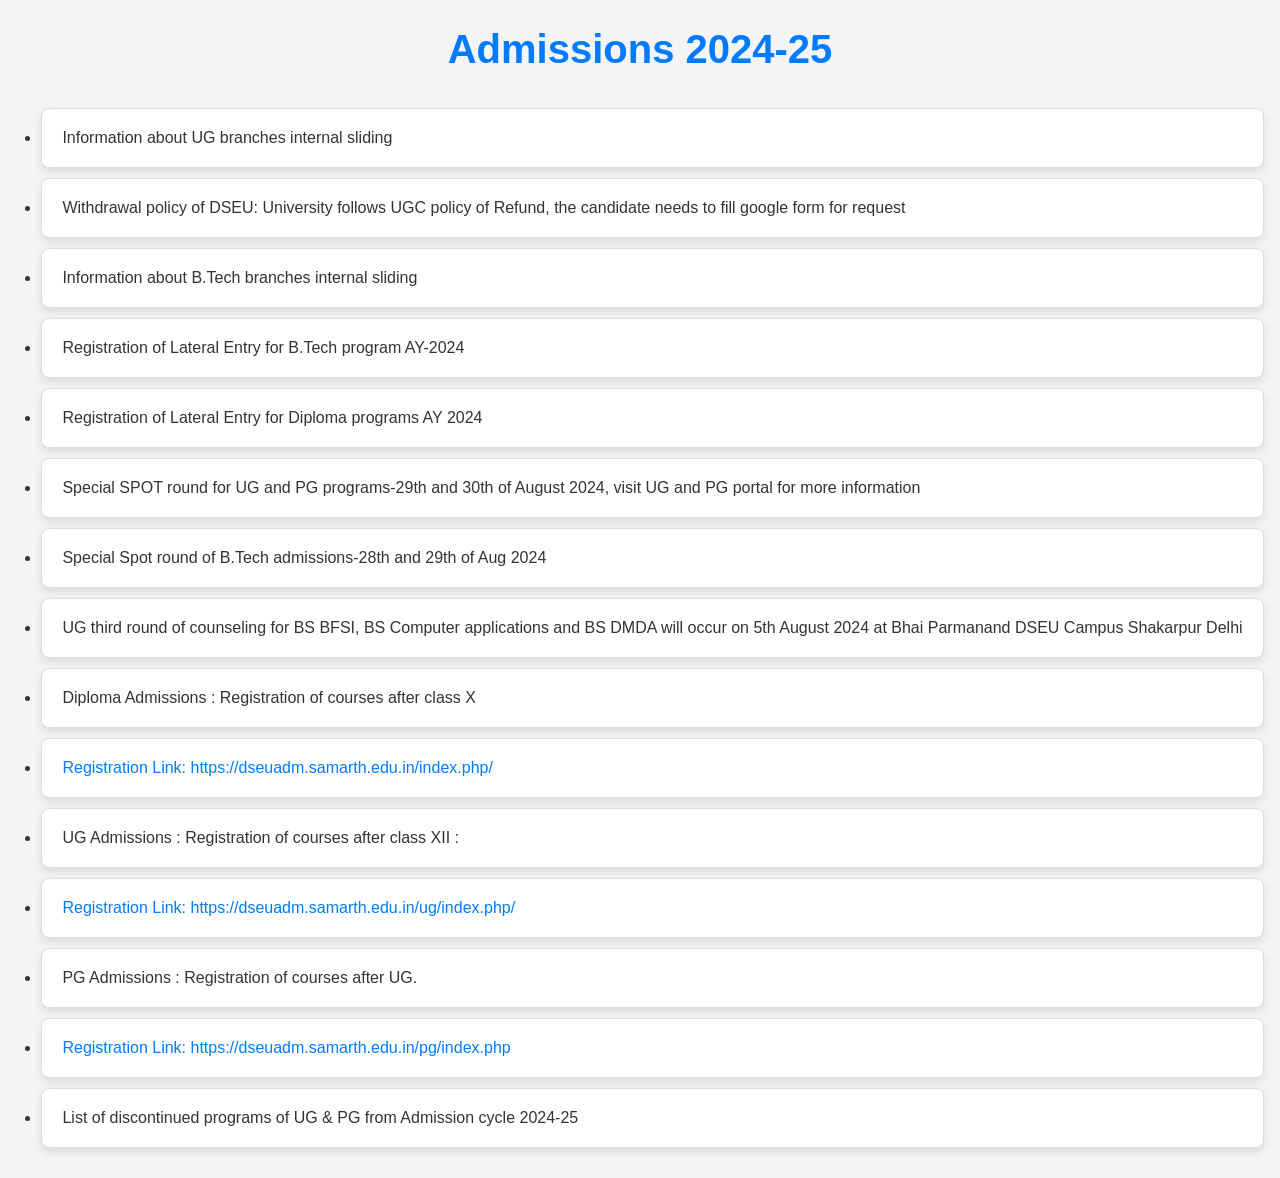
<file: admission.html>
<!DOCTYPE html>
<html lang="en">
<head>
    <meta charset="UTF-8">
    <meta name="viewport" content="width=device-width, initial-scale=1.0">
    <title>Admissions</title>
    <link rel="stylesheet" href="style.css">
</head>
<body>
    <h1>Admissions 2024-25</h1>

    <ul>
        <li>Information about UG branches internal sliding</li>
        <li>Withdrawal policy of DSEU: University follows UGC policy of Refund, the candidate needs to fill google form for request</li>
        <li>Information about B.Tech branches internal sliding</li>
        <li>Registration of Lateral Entry for B.Tech program AY-2024</li>
        <li>Registration of Lateral Entry for Diploma programs AY 2024</li>
        <li>Special SPOT round for UG and PG programs-29th and 30th of August 2024, visit UG and PG portal for more information</li>
        <li>Special Spot round of B.Tech admissions-28th and 29th of Aug 2024</li>
        <li>UG third round of counseling for BS BFSI, BS Computer applications and BS DMDA will occur on 5th August 2024 at Bhai Parmanand DSEU Campus Shakarpur Delhi</li>
        <li>Diploma Admissions : Registration of courses after class X</li>
        <li><a href="https://dseuadm.samarth.edu.in/index.php/" target="_blank">Registration Link: https://dseuadm.samarth.edu.in/index.php/</a></li>
        <li>UG Admissions : Registration of courses after class XII :</li>
        <li><a href="https://dseuadm.samarth.edu.in/ug/index.php/" target="_blank">Registration Link: https://dseuadm.samarth.edu.in/ug/index.php/</a></li>
        <li>PG Admissions : Registration of courses after UG.</li>
        <li><a href="https://dseuadm.samarth.edu.in/pg/index.php" target="_blank">Registration Link: https://dseuadm.samarth.edu.in/pg/index.php</a></li>
        <li>List of discontinued programs of UG & PG from Admission cycle 2024-25</li>
    </ul>

</body>
</html>
</file>
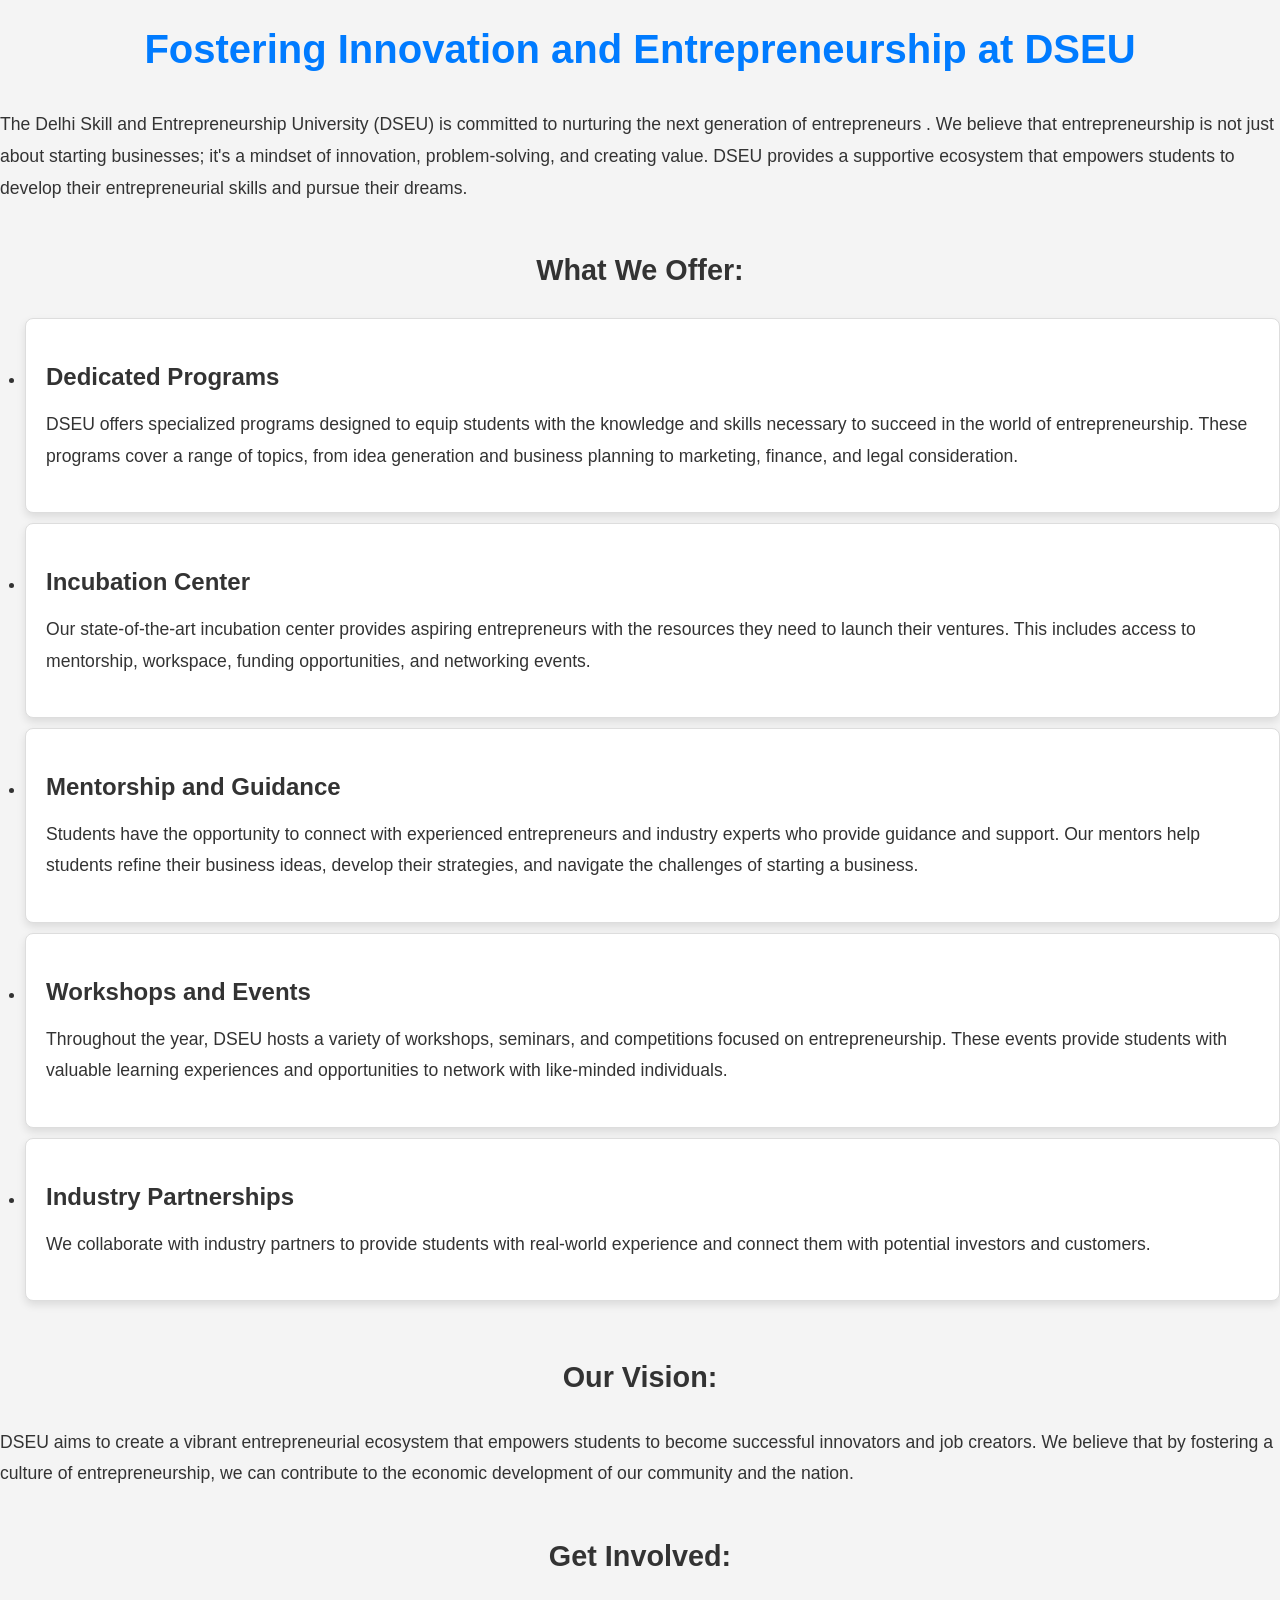
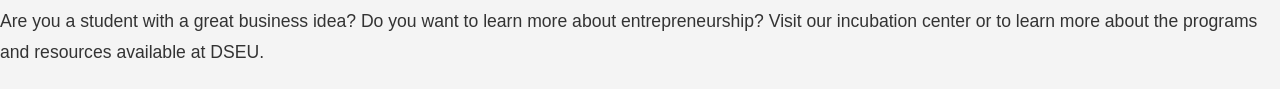
<file: Entreprenuership.html>
<!DOCTYPE html>
<html lang="en">
<head>
    <meta charset="UTF-8">
    <meta name="viewport" content="width=device-width, initial-scale=1.0">
    <title>Entrepreneurship at DSEU</title>
    <link rel="stylesheet" href="style.css">
</head>
<body>
    <h1>Fostering Innovation and Entrepreneurship at DSEU</h1>

    <p>The Delhi Skill and Entrepreneurship University (DSEU) is committed to nurturing the next generation of entrepreneurs
        . We believe that entrepreneurship is not just about starting businesses; it's a mindset of innovation, problem-solving,
         and creating value. DSEU provides a supportive ecosystem that empowers students to develop their entrepreneurial skills and pursue their dreams.</p>

    <h2>What We Offer:</h2>

    <ul>
        <li>
            <h3>Dedicated Programs</h3>
            <p>DSEU offers specialized programs designed to equip students with the knowledge and skills necessary to succeed 
                in the world of entrepreneurship. These programs cover a range of topics, from idea generation and business
                 planning to marketing, finance, and legal consideration. </p>
        </li>
        <li>
            <h3>Incubation Center</h3>
            <p>Our state-of-the-art incubation center provides aspiring entrepreneurs with the resources they need to launch
                 their ventures. This includes access to mentorship, workspace, funding opportunities, and networking events.</p>
                  
        </li>
        <li>
            <h3>Mentorship and Guidance</h3>
            <p>Students have the opportunity to connect with experienced entrepreneurs and industry experts who provide guidance
                 and support. Our mentors help students refine their business ideas, develop their strategies, and navigate the
                  challenges of starting a business.</p>
        </li>
        <li>
            <h3>Workshops and Events</h3>
            <p>Throughout the year, DSEU hosts a variety of workshops, seminars, and competitions focused on entrepreneurship.
                 These events provide students with valuable learning experiences and opportunities to network with like-minded individuals.</p>
        </li>
        <li>
            <h3>Industry Partnerships</h3>
            <p>We collaborate with industry partners to provide students with real-world experience and connect them with 
                potential investors and customers.</p>
        </li>
    </ul>

    <h2>Our Vision:</h2>

    <p>DSEU aims to create a vibrant entrepreneurial ecosystem that empowers students to become successful innovators and
         job creators. We believe that by fostering a culture of entrepreneurship, we can contribute to the economic development 
         of our community and the nation.</p>

    <h2>Get Involved:</h2>

    <p>Are you a student with a great business idea? Do you want to learn more about entrepreneurship? Visit our incubation 
        center or to learn more about the programs and resources available at DSEU.</p>

</body>
</html>
</file>
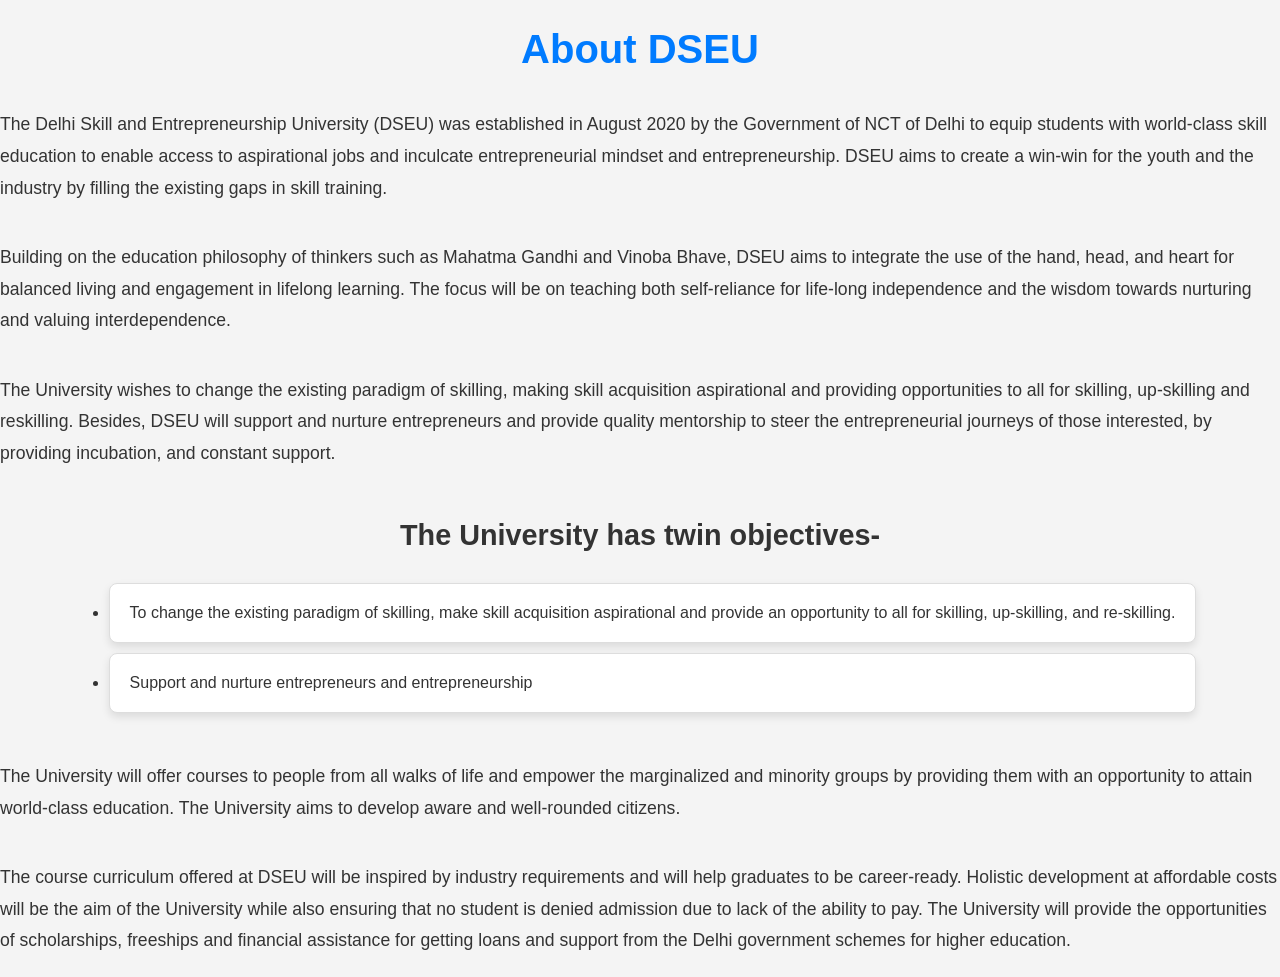
<file: more_content.html>
<!DOCTYPE html>
<html lang="en">
<head>
    <meta charset="UTF-8">
    <meta name="viewport" content="width=device-width, initial-scale=1.0">
    <link rel="stylesheet" href="style.css">
    <title>More Content</title>
</head>
<body>

    <h1>About DSEU</h1>

    <p>The Delhi Skill and Entrepreneurship University (DSEU) was established in August 2020 by the Government of NCT of Delhi 
        to equip students with world-class skill education to enable access to aspirational jobs and inculcate entrepreneurial 
        mindset and entrepreneurship. DSEU aims to create a win-win for the youth and the industry by filling the existing gaps in skill training.</p>

    <p>Building on the education philosophy of thinkers such as Mahatma Gandhi and Vinoba Bhave, DSEU aims to integrate the use
         of the hand, head, and heart for balanced living and engagement in lifelong learning. The focus will be on teaching both
          self-reliance for life-long independence and the wisdom towards nurturing and valuing interdependence.</p>

    <p>The University wishes to change the existing paradigm of skilling, making skill acquisition aspirational and providing 
        opportunities to all for skilling, up-skilling and reskilling. Besides, DSEU will support and nurture entrepreneurs and
         provide quality mentorship to steer the entrepreneurial journeys of those interested, by providing incubation, and constant support.</p>

    <h2>The University has twin objectives-</h2>
    <ul>
        <li>To change the existing paradigm of skilling, make skill acquisition aspirational and provide an opportunity to all
             for skilling, up-skilling, and re-skilling.</li>
        <li>Support and nurture entrepreneurs and entrepreneurship</li>
    </ul>

    <p>The University will offer courses to people from all walks of life and empower the marginalized and minority groups by 
        providing them with an opportunity to attain world-class education.  The University aims to develop aware and well-rounded citizens.</p>

    <p>The course curriculum offered at DSEU will be inspired by industry requirements and will help graduates to be
         career-ready. Holistic development at affordable costs will be the aim of the University while also ensuring
          that no student is denied admission due to lack of the ability to pay. The University will provide the 
          opportunities of scholarships, freeships and financial assistance for getting loans and support from the
           Delhi government schemes for higher education.</p>

</body>
</html>
</file>
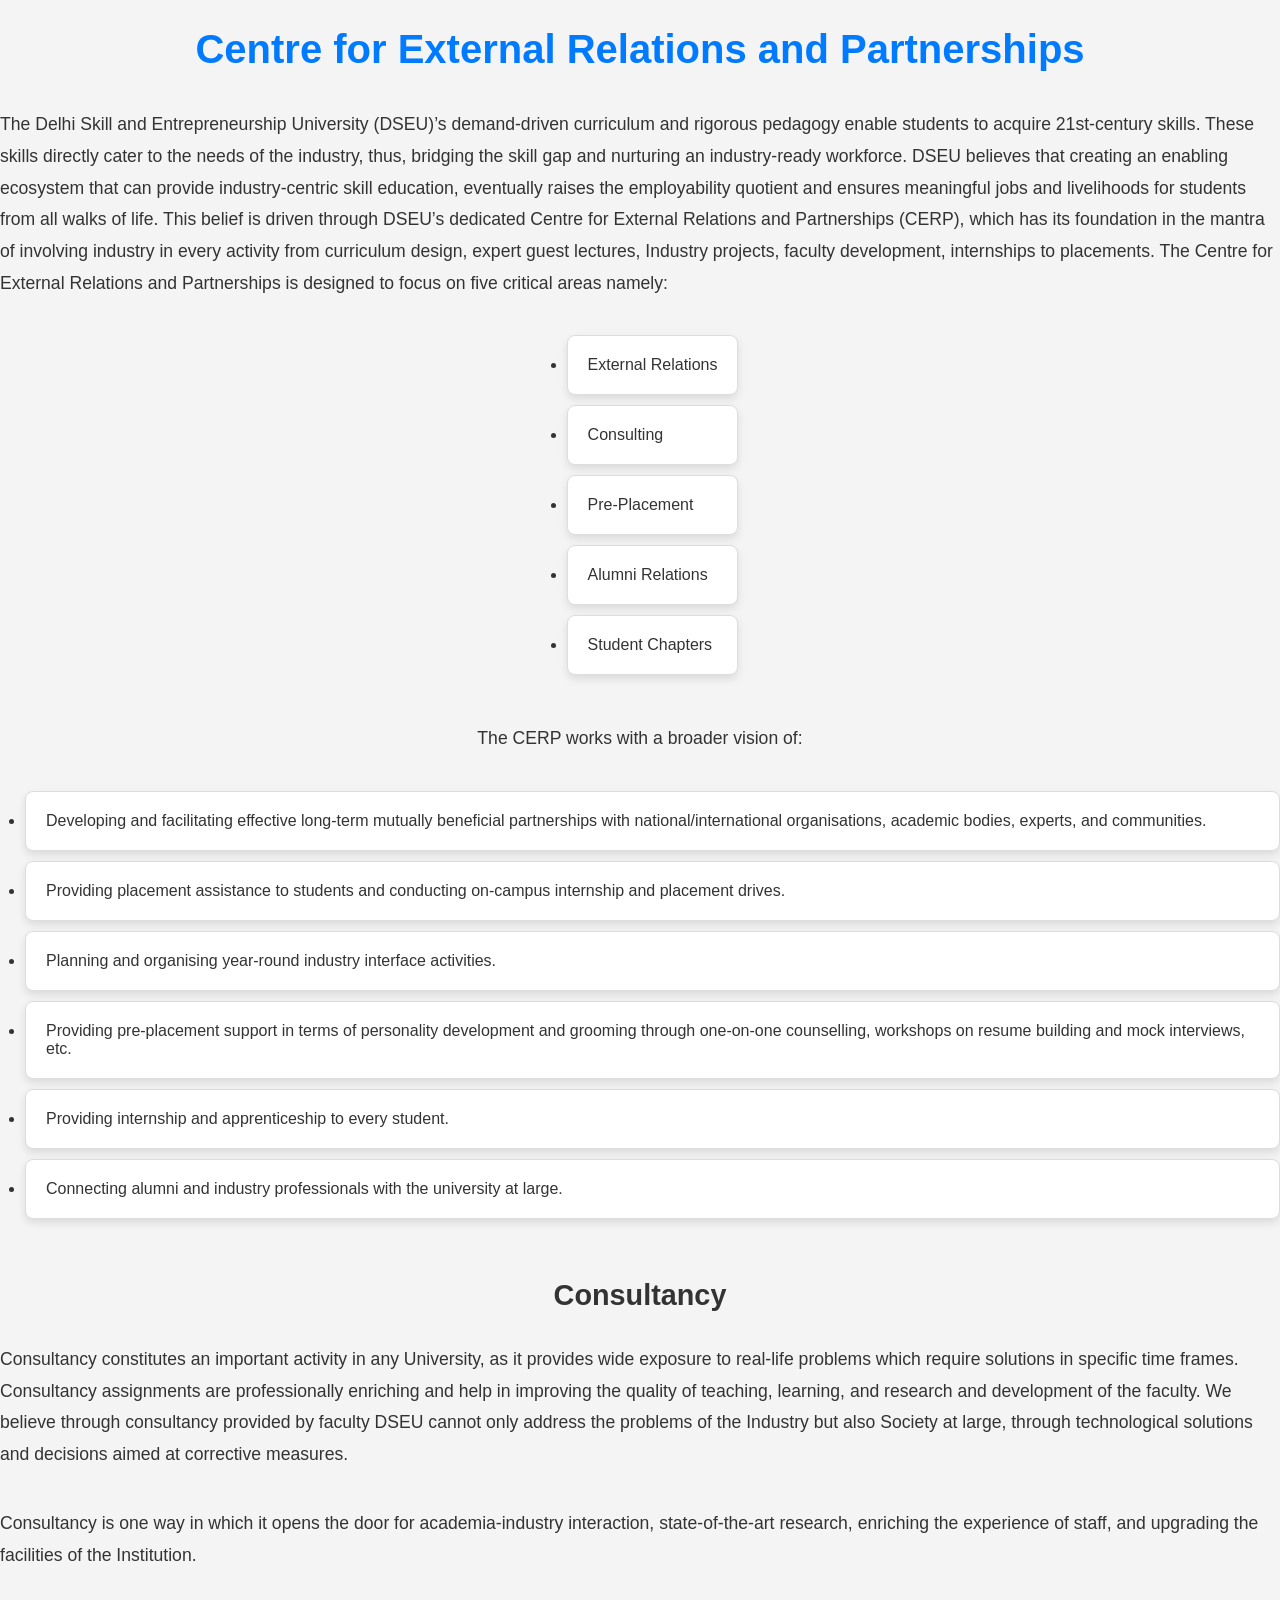
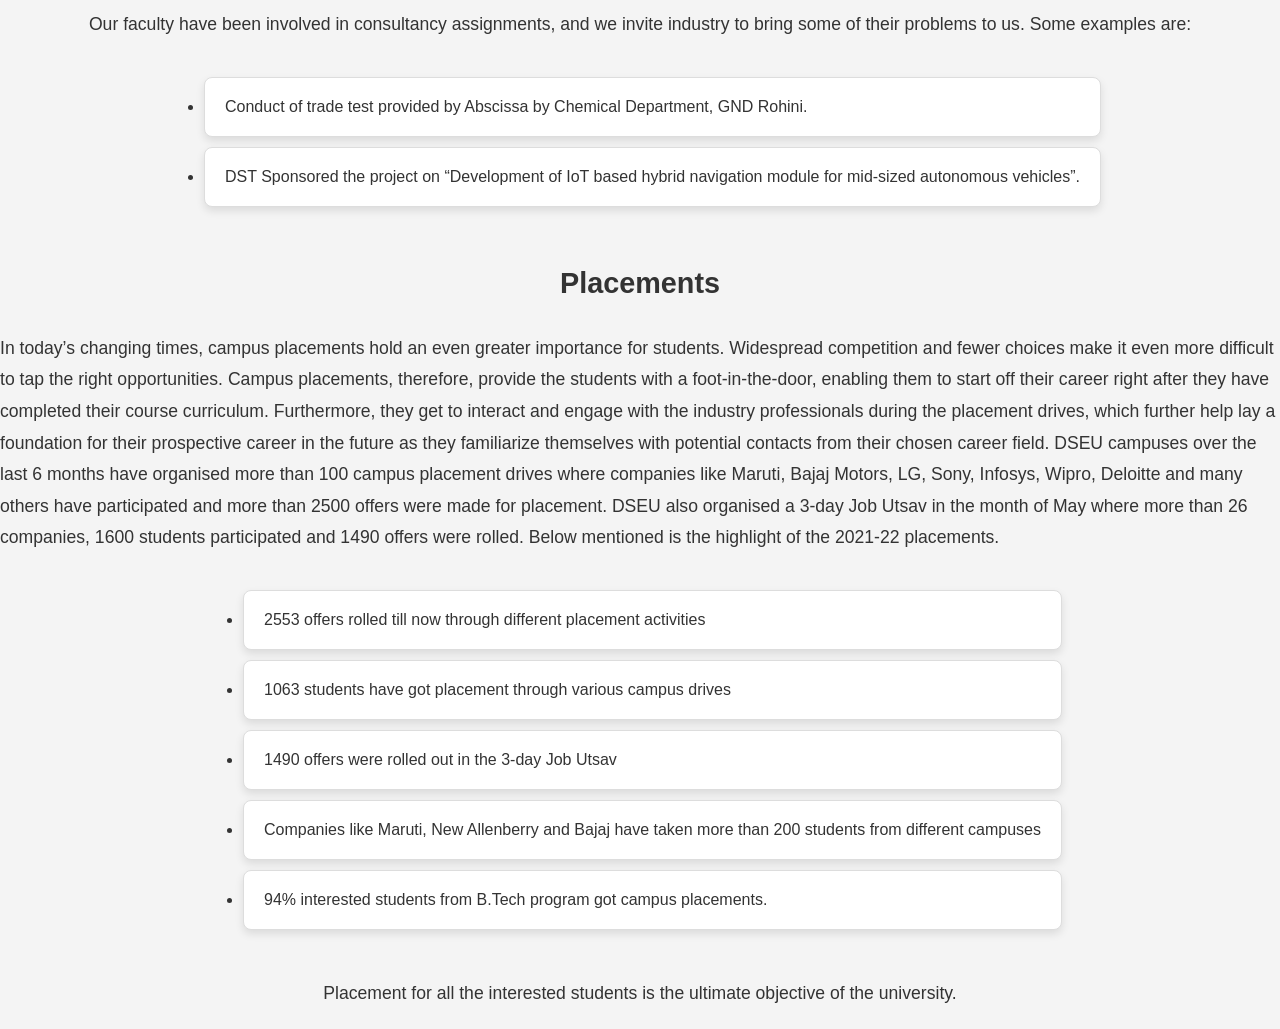
<file: placement_and_partnership.html>
<!DOCTYPE html>
<html lang="en">
<head>
    <meta charset="UTF-8">
    <meta name="viewport" content="width=device-width, initial-scale=1.0">
    <title>Placement & Partnerships</title>
    <link rel="stylesheet" href="style.css">
</head>
<body>
    <h1>Centre for External Relations and Partnerships</h1>

    <p>The Delhi Skill and Entrepreneurship University (DSEU)’s demand-driven curriculum and rigorous 
        pedagogy enable students to acquire 21st-century skills. These skills directly cater to the needs of 
        the industry, thus, bridging the skill gap and nurturing an industry-ready workforce. DSEU believes that
         creating an enabling ecosystem that can provide industry-centric skill education, eventually raises the 
         employability quotient and ensures meaningful jobs and livelihoods for students from all walks of life.
          This belief is driven through DSEU’s dedicated Centre for External Relations and Partnerships (CERP), which
           has its foundation in the mantra of involving industry in every activity from curriculum design, expert guest
            lectures, Industry projects, faculty development, internships to placements. The Centre for External Relations
             and Partnerships is designed to focus on five critical areas namely:</p>

    <ul>
        <li>External Relations</li>
        <li>Consulting</li>
        <li>Pre-Placement</li>
        <li>Alumni Relations</li>
        <li>Student Chapters</li>
    </ul>

    <p>The CERP works with a broader vision of:</p>

    <ul>
        <li>Developing and facilitating effective long-term mutually beneficial partnerships with national/international organisations,
             academic bodies, experts, and communities.</li>
        <li>Providing placement assistance to students and conducting on-campus internship and placement drives.</li>
        <li>Planning and organising year-round industry interface activities.</li>
        <li>Providing pre-placement support in terms of personality development and grooming through one-on-one counselling,
             workshops on resume building and mock interviews, etc.</li>
        <li>Providing internship and apprenticeship to every student.</li>
        <li>Connecting alumni and industry professionals with the university at large.</li>
    </ul>

    <h2>Consultancy</h2>

    <p>Consultancy constitutes an important activity in any University, as it provides wide exposure to real-life problems
         which require solutions in specific time frames. Consultancy assignments are professionally enriching and help in improving 
         the quality of teaching, learning, and research and development of the faculty. We believe through consultancy provided by 
         faculty DSEU cannot only address the problems of the Industry but also Society at large, through technological solutions and 
         decisions aimed at corrective measures.</p>
    <p>Consultancy is one way in which it opens the door for academia-industry interaction, state-of-the-art research, enriching the 
        experience of staff, and upgrading the facilities of the Institution.</p>
    <p>Our faculty have been involved in consultancy assignments, and we invite industry to bring some of their problems to us. Some examples are:</p>

    <ul>
        <li>Conduct of trade test provided by Abscissa by Chemical Department, GND Rohini.</li>
        <li>DST Sponsored the project on “Development of IoT based hybrid navigation module for mid-sized autonomous vehicles”.</li>
    </ul>

    <h2>Placements</h2>

    <p>In today’s changing times, campus placements hold an even greater importance for students. Widespread competition and
         fewer choices make it even more difficult to tap the right opportunities. Campus placements, therefore, provide the 
         students with a foot-in-the-door, enabling them to start off their career right after they have completed their course 
         curriculum. Furthermore, they get to interact and engage with the industry professionals during the placement drives, 
         which further help lay a foundation for their prospective career in the future as they familiarize themselves with potential
          contacts from their chosen career field. DSEU campuses over the last 6 months have organised more than 100 campus placement 
          drives where companies like Maruti, Bajaj Motors, LG, Sony, Infosys, Wipro, Deloitte and many others have participated and more
           than 2500 offers were made for placement. DSEU also organised a 3-day Job Utsav in the month of May where more than 26 companies, 
           1600 students participated and 1490 offers were rolled. Below mentioned is the highlight of the 2021-22 placements.</p>

    <ul>
        <li>2553 offers rolled till now through different placement activities</li>
        <li>1063 students have got placement through various campus drives</li>
        <li>1490 offers were rolled out in the 3-day Job Utsav</li>
        <li>Companies like Maruti, New Allenberry and Bajaj have taken more than 200 students from different campuses</li>
        <li>94% interested students from B.Tech program got campus placements.</li>
    </ul>

    <p>Placement for all the interested students is the ultimate objective of the university.</p>
</body>
</html>
</file>
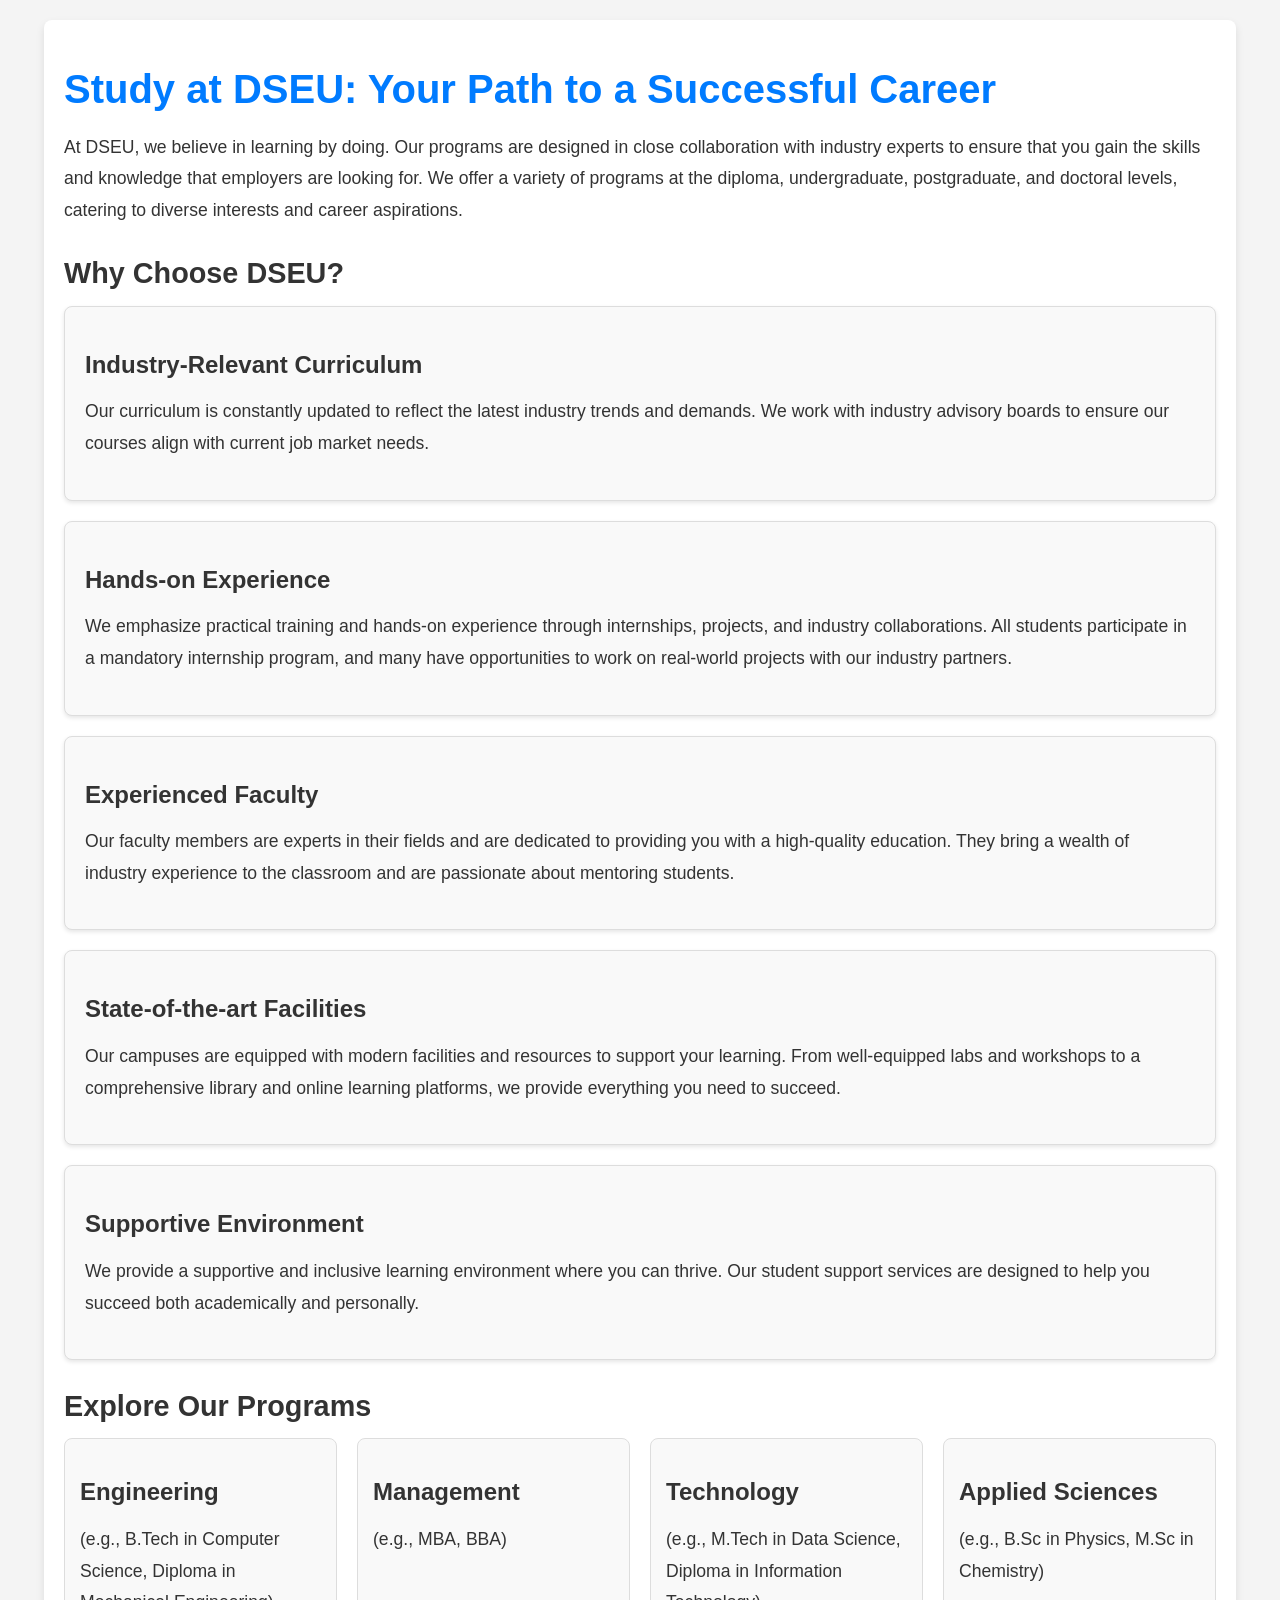
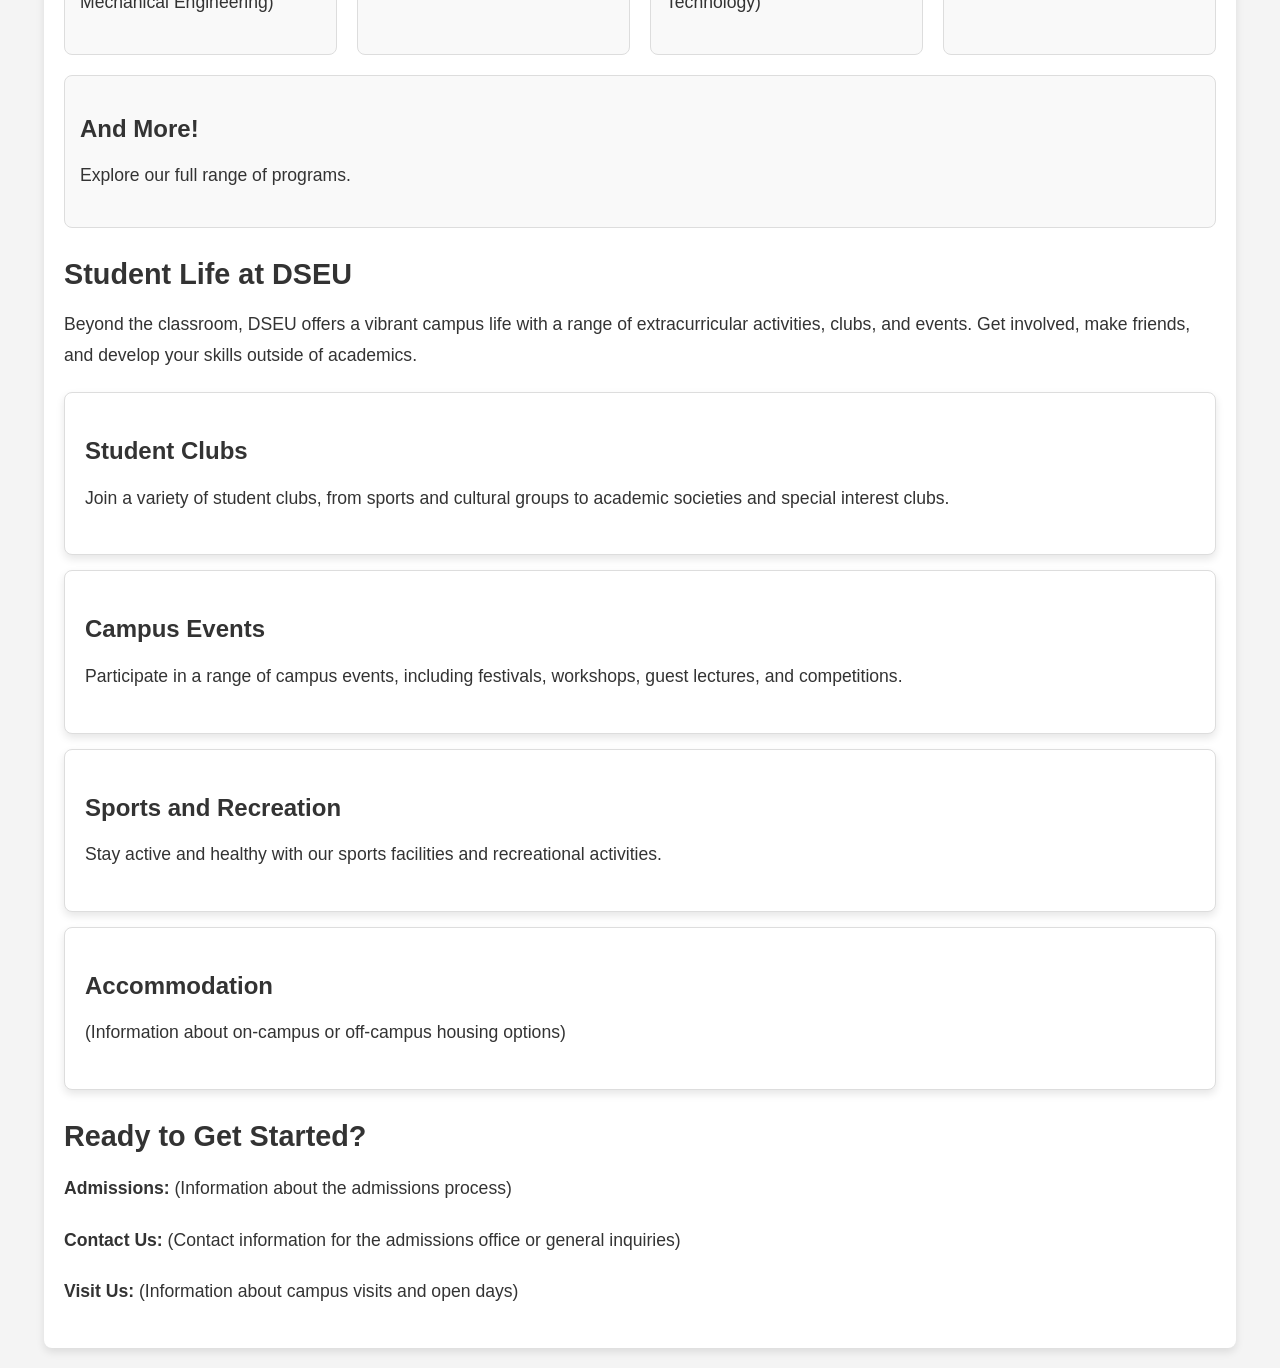
<file: study_at_dseu.html>
<!DOCTYPE html>
<html lang="en">
<head>
    <meta charset="UTF-8">
    <meta name="viewport" content="width=device-width, initial-scale=1.0">
    <title>Study at DSEU</title>
    <link rel="stylesheet" href="style.css">
</head>
<body>

    <div class="study-at-dseu-container">  <h1>Study at DSEU: Your Path to a Successful Career</h1>

        <p>At DSEU, we believe in learning by doing. Our programs are designed in close collaboration with industry experts 
            to ensure that you gain the skills and knowledge that employers are looking for. We offer a variety of programs at 
            the diploma, undergraduate, postgraduate, and doctoral levels, catering to diverse interests and career aspirations.</p>

        <h2>Why Choose DSEU?</h2>

        <ul class="reasons-list">
            <li>
                <h3>Industry-Relevant Curriculum</h3>
                <p>Our curriculum is constantly updated to reflect the latest industry trends and demands. We work with industry
                     advisory boards to ensure our courses align with current job market needs.</p>
            </li>
            <li>
                <h3>Hands-on Experience</h3>
                <p>We emphasize practical training and hands-on experience through internships, projects, and industry collaborations. 
                    All students participate in a mandatory internship program, and many have opportunities to work on real-world 
                    projects with our industry partners.</p>
            </li>
            <li>
                <h3>Experienced Faculty</h3>
                <p>Our faculty members are experts in their fields and are dedicated to providing you with a high-quality education.
                     They bring a wealth of industry experience to the classroom and are passionate about mentoring students.</p>
            </li>
            <li>
                <h3>State-of-the-art Facilities</h3>
                <p>Our campuses are equipped with modern facilities and resources to support your learning. From well-equipped labs 
                    and workshops to a comprehensive library and online learning platforms, we provide everything you need to succeed.</p>
            </li>
            <li>
                <h3>Supportive Environment</h3>
                <p>We provide a supportive and inclusive learning environment where you can thrive. Our student support 
                    services are designed to help you succeed both academically and personally.</p>
            </li>
        </ul>

        <h2>Explore Our Programs</h2>

        <div class="programs-overview">  <div class="program-category">
                <h3>Engineering</h3>
                <p>(e.g., B.Tech in Computer Science, Diploma in Mechanical Engineering)</p>
            </div>
            <div class="program-category">
                <h3>Management</h3>
                <p>(e.g., MBA, BBA)</p>
            </div>
            <div class="program-category">
                <h3>Technology</h3>
                <p>(e.g., M.Tech in Data Science, Diploma in Information Technology)</p>
            </div>
            <div class="program-category">
                <h3>Applied Sciences</h3>
                <p>(e.g., B.Sc in Physics, M.Sc in Chemistry)</p>
            </div>
            <div class="program-category">
                <h3>And More!</h3>
                <p>Explore our full range of programs.</p>
            </div>
        </div>  <h2>Student Life at DSEU</h2>

        <p>Beyond the classroom, DSEU offers a vibrant campus life with a range of extracurricular activities,
             clubs, and events. Get involved, make friends, and develop your skills outside of academics.</p>

        <ul class="student-life-list">
            <li>
                <h3>Student Clubs</h3>
                <p>Join a variety of student clubs, from sports and cultural groups to academic societies and special interest clubs.</p>
            </li>
            <li>
                <h3>Campus Events</h3>
                <p>Participate in a range of campus events, including festivals, workshops, guest lectures, and competitions.</p>
            </li>
            <li>
                <h3>Sports and Recreation</h3>
                <p>Stay active and healthy with our sports facilities and recreational activities.</p>
            </li>
            <li>
                <h3>Accommodation</h3>
                <p>(Information about on-campus or off-campus housing options)</p>
            </li>
        </ul>

        <h2>Ready to Get Started?</h2>

        <div class="get-started-info">  <p><strong>Admissions:</strong> (Information about the admissions process)</p>
            <p><strong>Contact Us:</strong> (Contact information for the admissions office or general inquiries)</p>
            <p><strong>Visit Us:</strong> (Information about campus visits and open days)</p>
        </div>  </div>  </body>
</html>
</file>
<file: style.css>
/* style.css */

/* General Styles */
body {
    font-family: sans-serif;
    margin: 0;
}

.container {
    width: 90%;
    margin: 0 auto;
}
/* The Modal (background) */
.modal {
    display: block;
    position: fixed;
    z-index: 1;
    left: 0;
    top: 0;
    width: 100%;
    height: 100%;
    overflow: auto;
    background-color: rgba(0, 0, 0, 0.4);
}

/* Modal Content/Box */
.modal-content {
    background-color: #fefefe;
    margin: 5% auto;
    padding: 20px;
    border: 1px solid #888;
    width: 60%;
    max-width: 900px;
    box-shadow: 0 4px 8px rgba(0, 0, 0, 0.2);
    animation: slideIn 0.5s ease-in-out;
    overflow-y: auto;
    max-height: 90vh;
    text-align: left;
    display: flex;
    flex-direction: column;
    height: fit-content;
    position: relative;
    color: blue; /* Set text color to blue */
}

.modal-content strong {
    text-align: center;
    margin-bottom: 10px;
    font-size: 18px;
    color: blue; /* Ensure heading is also blue */
}

.modal-content ul {
    list-style-type: disc;
    padding-left: 20px;
    margin-bottom: 0;
}

.modal-content li {
    margin-bottom: 8px;
    color: blue; /* Ensure list items are also blue */
}

.modal-content p {
    margin-bottom: 0px;
    color: blue; /* Ensure paragraphs are also blue */
}

/* Remove extra space at the bottom */
.modal-content > *:last-child {
    margin-bottom: 0 !important;
}

/* The Close Button (Improved) */
.close {
    position: absolute;
    top: 10px;
    right: 10px;
    color: #aaa;
    font-size: 28px;
    font-weight: bold;
    cursor: pointer;
    z-index: 2;
    padding: 5px 10px;
    background-color: rgba(255, 255, 255, 0.5);
    border-radius: 5px;
}

.close:hover,
.close:focus {
    color: black;
    text-decoration: none;
    background-color: rgba(255, 255, 255, 0.8);
}

/* New Tag Styling */
.new-tag {
    background-color: #4CAF50;
    color: white;
    padding: 2px 4px;
    margin-left: 5px;
    border-radius: 3px;
    font-size: 12px;
}

/* Animation for Modal Content */
@keyframes slideIn {
    from {
        transform: translateY(-100%);
        opacity: 0;
    }
    to {
        transform: translateY(0);
        opacity: 1;
    }
}

/* Responsive adjustments (optional) */
@media screen and (max-width: 768px) {
    .modal-content {
        width: 90%;
        margin: 10% auto;
        max-height: 95vh;
    }
}
.clearfix::after {
    content: "";
    display: table;
    clear: both;
}

/* Top Header */
.top-header {
    background-color: #f0f0f0;
    padding: 10px 0;
}

.news-list {
    font-weight: bold;
    margin-right: 10px;
}

marquee {
    color: #333;
}

/* Header Menu */
.header-menu {
    background-color: #fff;
    padding: 20px 0;
    border-bottom: 1px solid #ccc;
    position: relative;
}

.menu-toggle {
    display: block;
    position: relative;
    width: 30px;
    height: 20px;
    cursor: pointer;
    margin-right: 20px;
    float: left;
    z-index: 2;
}

.bar {
    position: absolute;
    width: 100%;
    height: 2px;
    background-color: #333;
    transition: 0.3s;
}

.bar:nth-child(1) {
    top: 0;
}

.bar:nth-child(2) {
    top: 8px;
}

.bar:nth-child(3) {
    top: 16px;
}

.menu-toggle.active .bar:nth-child(1) {
    transform: rotate(45deg) translate(5px, 5px);
}

.menu-toggle.active .bar:nth-child(2) {
    opacity: 0;
}

.menu-toggle.active .bar:nth-child(3) {
    transform: rotate(-45deg) translate(5px, -5px);
}

.logo {
    float: left;
}

.logo img {
    max-height: 60px;
}
/* style.css */
.image-carousel {
    position: relative;
    width: 80%;
    margin: 20px auto;
    overflow: hidden;
}

.carousel-container {
    width: 100%; /* Important for calculations */
    display: flex;
    transition: transform 0.5s ease-in-out;
}

.slide {
    min-width: 100%; /* Each slide takes full width */
}

.slide img {
    width: 100%;
    display: block;
}

.nav-buttons {
    position: absolute;
    top: 50%;
    left: 0;
    right: 0;
    transform: translateY(-50%);
    display: flex;
    justify-content: space-between;
}

.prev-button, .next-button {
    background-color: rgba(0, 0, 0, 0.5);
    color: white;
    border: none;
    padding: 10px 15px;
    cursor: pointer;
    opacity: 0.7;
    transition: opacity 0.3s;
}

.prev-button:hover, .next-button:hover {
    opacity: 1;
}
.main-menu {
    list-style: none;
    margin: 0;
    padding: 0;
    float: right;
    transition: transform 0.3s ease-in-out;
    transform: translateX(0);
}

.main-menu li {
    display: inline-block;
    margin-left: 20px;
}

.main-menu a {
    text-decoration: none;
    color: #333;
    font-weight: bold;
}

/* Slider */
.slider-width {
    width: 100%;
    display: block;
}

/* Sections (Latest News, Events, Notices) - with colors */
.margin-top-50 {
    margin-top: 50px;
}

.width-33 {
    width: 33.33%;
    float: left;
    box-sizing: border-box;
    padding: 20px;
}

.heading-sect {
    margin-bottom: 10px;
}

.head-title {
    font-size: 20px;
    color: #333;  /* Default color */
    padding: 10px;
    text-align: center;
    border-radius: 5px 5px 0 0;
}

.latest-news .head-title {
    background-color:#5bc0de; /* Orange */
    color: white;
}

.event-list .head-title {
    background-color: #5bc0de; /* Light Blue */
    color: white;
}

.notice-board-list .head-title {
    background-color: #5cb85c; /* Green */
    color: white;
}

.latest-news, .event-list, .notice-board-list { /* Target all three containers */
    border: 1px solid #ddd;
    border-radius: 0 0 5px 5px;
    padding: 10px;
    background-color: #f9f9f9; /* Light gray background */
}


.latest-news-ul,
.upcoming-event-list,
.notice-board-list {
    list-style: none;
    padding: 0;
    margin: 0;
}

.latest-news-ul li,
.upcoming-event-list li,
.notice-board-list li {
    margin-bottom: 10px;
}

.event.date {
    font-weight: bold;
    display: inline-block;
    margin-right: 10px;
}


.useful-info-section {
    background-color: #f0f5f9;
    padding: 20px 0;
    margin-top: 20px;
    border-top: 2px solid #007bff;
    border-bottom: 2px solid #007bff;
    clear: both;
}

.useful-info-box {
    text-align: center;
}

.useful-info-ul {
    list-style: none;
    padding: 0;
    margin: 0;
}

.useful-info-ul li {
    display: inline-block;
    margin: 0 15px;
}

.useful-info-ul a {
    text-decoration: none;
    color: #007bff;
    font-weight: 500;
    padding: 8px 16px;
    border-radius: 5px;
    background-color: #fff;
    border: 1px solid #007bff;
    transition: background-color 0.3s, color 0.3s;
}

.useful-info-ul a:hover {
    background-color: #007bff;
    color: #fff;
}


.info-container {
    display: flex; 
    justify-content: space-between; 
    align-items: center;  
    padding: 20p;
    border: 1px solid #ddd; 
    margin-top: 20px; 
    border-radius: 5px;
    background-color: #f9f9f9;
}

.person-info {
    text-align: center;
    flex: 1; 
}

.governor-img {
    width: 150px; 
    height: 150px; 
    border-radius: 50%; 
    object-fit: cover; 
    margin-bottom: 10px;
}

.governor-name {
    font-weight: bold;
    margin-bottom: 5px;
}

.governor-designation {
    font-style: italic;
    color: #777;
}

/* Certificate Section */
.certificate-container {
    display: flex;
    justify-content: center; /* Center the certificate image */
    margin-top: 20px;
    border: 1px solid #ddd; /* Add a border */
    padding: 20px; /* Add padding */
    border-radius: 5px;
    background-color: #f9f9f9;

}

.certificate-image {
    max-width: 200%; /* Make the image responsive */
    height: auto;
    display: block; /* Prevent image from creating extra space below */
    margin: 0 auto; /* Center the image horizontally */

}

/* Media Query for Responsiveness (Optional) */
@media (max-width: 768px) {
    .info-container {
        flex-direction: column; /* Stack designation info vertically on smaller screens */
        align-items: center;
    }

    .person-info {
        margin-bottom: 20px; /* Add space between stacked items */
    }
}

body {
    font-family: sans-serif;
    margin: 0;
    display: flex;
    flex-direction: column;
    align-items: center;
    min-height: 100vh;
    background-color: #f0f0f0;
    color: #333;
}

.main-content {
    width: 90%;
    max-width: 900px;
    margin-top: 20px;
    padding: 20px;
    box-sizing: border-box;
    background-color: #fff;
    border-radius: 8px;
    box-shadow: 0 0 10px rgba(0, 0, 0, 0.1);
    display: flex; /* Use flexbox for layout */
    flex-direction: column; /* Align items vertically */
    align-items: center; /* Center horizontally */
}

.vc-message {
    text-align: center;
    margin-bottom: 20px;
    display: flex; /* Use flexbox for layout */
    flex-direction: column; /* Align items vertically */
    align-items: center; /* Center horizontally */
}

.vc-photo {
    width: 200px; /* Increased photo size */
    height: auto;
    border-radius: 50%;
    display: block;
    margin-bottom: 10px; /* Space below the image */
    order: -1; /* Place image above the message */
}

.message-box {
    text-align: center;
    font-size: 1.2rem;
    line-height: 1.6;
    margin-bottom: 15px;
    font-weight: bold;
}

.message-box p {
    margin: 0 0 10px 0;
}

.message-box .author {
    font-style: italic;
    font-weight: normal;
    margin-top: 10px;
}

.read-more {
    display: inline-block;
    background-color: #007bff;
    color: #fff;
    padding: 10px 20px;
    border: none;
    border-radius: 5px;
    cursor: pointer;
    font-size: 14px;
    text-decoration: none;
}
body {
    font-family: 'Arial', sans-serif;
    margin: 0;
    display: flex;
    flex-direction: column;
    align-items: center;
    min-height: 100vh;
    background-color: #f4f4f4;
    color: #333;
}

.main-content {
    width: 90%;
    max-width: 1000px; /* Increased max-width */
    margin: 40px auto;
    padding: 50px; /* Increased padding */
    box-sizing: border-box;
    background-color: #fff;
    border-radius: 15px; /* More rounded corners */
    box-shadow: 0 0 30px rgba(0, 0, 0, 0.1); /* More prominent shadow */
    overflow: hidden; /* Prevents background bleed on rounded corners */
}

.vc-message {
    text-align: center;
    margin-bottom: 40px;
}

.vc-photo {
    width: 280px; /* Larger photo */
    height: auto;
    border-radius: 50%;
    display: block;
    margin-bottom: 25px;
    box-shadow: 0 8px 15px rgba(0, 0, 0, 0.15);
}

.message-box {
    text-align: center;
    font-size: 1.4rem; /* Slightly larger font */
    line-height: 1.8;
    margin-bottom: 30px;
    font-weight: 600;
    color: #444; /* Darker text color */
}

.message-box p {
    margin: 0 0 20px 0;
}

.message-box .author {
    font-style: italic;
    font-weight: 500;
    margin-top: 20px;
    color: #666; /* Lighter color for author */
}

.read-more {
    display: inline-block;
    background-color: #007bff;
    color: #fff;
    padding: 15px 30px;
    border: none;
    border-radius: 10px;
    cursor: pointer;
    font-size: 16px;
    text-decoration: none;
    transition: background-color 0.3s ease;
    box-shadow: 0 3px 6px rgba(0, 0, 0, 0.1); /* Add shadow to button */
}

.read-more:hover {
    background-color: #0056b3;
    box-shadow: 0 5px 8px rgba(0, 0, 0, 0.15); /* More prominent shadow on hover */
}

.stats-container {
    display: flex;
    flex-wrap: wrap;
    justify-content: center;
    gap: 40px;
    margin-top: 50px;
}

.stats-box {
    text-align: center;
    width: 22%;
    min-width: 220px;
    padding: 30px;
    border-radius: 15px;
    box-sizing: border-box;
    background-color: #f8f8f8; /* Softer background for stats boxes */
    box-shadow: 0 8px 20px rgba(0, 0, 0, 0.1);
    transition: transform 0.2s, box-shadow 0.2s;
    overflow: hidden; /* Prevent content from overflowing rounded corners */
}

.stats-box:hover {
    transform: translateY(-8px);
    box-shadow: 0 12px 25px rgba(0, 0, 0, 0.15);
}

.number {
    font-size: 2.8rem;
    font-weight: 700;
    margin-bottom: 15px;
    color: #007bff;
}

.label {
    font-size: 1.2rem;
    color: #555;
}

@media (max-width: 768px) {
    .stats-box {
        width: 45%;
        min-width: 180px;
        padding: 25px;
    }

    .number {
        font-size: 2.2rem;
    }

    .label {
        font-size: 1.1rem;
    }
}

h1 {
    font-size: 3rem;
    font-weight: 700;
    margin-bottom: 25px;
    text-align: center;
    color: #007bff;
}

h2 {
    font-size: 2rem;
    font-weight: 600;
    margin-top: 40px;
    margin-bottom: 20px;
    color: #333;
}

p {
    font-size: 1.2rem;
    line-height: 1.9;
    margin-bottom: 25px;
}

ul {
    list-style-type: disc;
    padding-left: 30px;
    margin-bottom: 25px;
}

li {
    margin-bottom: 12px;
}
.stats-container {
    display: flex;
    flex-wrap: wrap;
    justify-content: center;
    gap: 20px;
    margin-top: 20px; /* Add space above stats container */
}

.stats-box {
    text-align: center;
    width: 22%;
    min-width: 180px;
    padding: 20px;
    border: 1px solid #ddd;
    border-radius: 8px;
    box-sizing: border-box;
    background-color: #f9f9f9;
    background-image: linear-gradient(to bottom right, #e0f2f7, #bbdefb);
    transition: transform 0.2s;
}

.stats-box:hover {
    transform: scale(1.05);
    box-shadow: 0 4px 8px rgba(0, 0, 0, 0.15);
}

.number {
    font-size: 2em;
    font-weight: bold;
    margin-bottom: 5px;
    color: #007bff;
}

.label {
    font-size: 1em;
    color: #555;
}

@media (max-width: 768px) {
    .stats-box {
        width: 45%;
    }
}
.width-100 {
    width: 100%;
  }
  
  .margin-top-50 {
    margin-top: 50px;
  }
 
  .campus-carousel {
    width: 90%;
    margin: 20px auto;
    text-align: center;
}

.campus-carousel h2 {
    margin-bottom: 20px;
}

.carousel-container {
    position: relative;
    overflow: hidden;
}

.carousel-slide {
    display: flex;
    transition: transform 0.5s ease-in-out;
}

.campus-item {
    flex: 1 0 250px; /* Grow, but start at 250px wide */
    margin: 0 10px;
    overflow: hidden; /* Prevents images from overflowing */
}

.campus-item img {
    width: 100%;
    height: auto; /* Maintain aspect ratio */
    display: block;
    object-fit: cover; /* Ensure images fill the container without distortion */
    max-height: 200px; /* Set a maximum height to prevent overly large images */
}

.caption {
    text-align: center;
    padding: 10px;
    background-color: rgba(0, 0, 0, 0.5);
    color: white;
    font-size: 14px;
    word-wrap: break-word; /* Add word-wrap to handle long campus names */
}

.prev-btn,
.next-btn {
    position: absolute;
    top: 50%;
    transform: translateY(-50%);
    background-color: rgba(0, 0, 0, 0.5);
    color: white;
    border: none;
    padding: 10px 15px;
    cursor: pointer;
    z-index: 1;
}

.prev-btn {
    left: 10px;
}

.next-btn {
    right: 10px;
}

/* Hide scrollbar (optional) */
.carousel-container::-webkit-scrollbar {
    display: none;
}

/* Responsive adjustments (example) */
@media (max-width: 768px) {
    .campus-item {
        flex: 1 0 90%; /* Show one campus at a time on smaller screens */
    }
}

@media (min-width: 769px) and (max-width: 1200px) {
    .campus-item {
        flex: 1 0 45%; /* Show two campuses at a time */
    }
}

@media (min-width: 1201px) {
    .campus-item {
        flex: 1 0 30%; /* Show three or more campuses */
    }
}
  
  .image-gallery {
    display: grid;
    grid-template-columns: repeat(3, 1fr);
    gap: 20px;
    padding: 20px;
  }
  
  
  
  .image-gallery .gallery-img {
    width: 100%;
    height: auto;
    display: block;
    object-fit: cover; /* or contain */
  }
  
  /* Optional: Scrollbar styling (if needed) */
  .container::-webkit-scrollbar {
    width: 8px;
    height: 8px;
  }
  
  .container::-webkit-scrollbar-thumb {
    background-color: rgba(0, 0, 0, 0.2);
    border-radius: 4px;
  }
  
  .container::-webkit-scrollbar-track {
    background-color: #f1f1f1;
  }
  
  .container {
    scrollbar-width: thin;
    scrollbar-color: rgba(0, 0, 0, 0.2) #f1f1f1;
  }
  
.recruiter-head-style{
    font-size: 28px;
    color: #4b4848;
    margin-bottom:5px;
}
.recruiter-marquee{
    height: 100px;
}
.recruiter-marquee img{
    height:80px;
    width:140px;
}
/* General page styles (example - replace with your own) */
body {
    font-family: sans-serif; /* Example font */
    margin: 0; /* Remove default body margin */
}

.main-content { /* Example styles for your main content area */
    width: 90%;
    margin: 20px auto;
    padding: 20px;
    border: 1px solid #ccc;
}

/* Footer styles */
.footer {
    width: 100%;
    background-color: #f0f0f0;
    padding: 20px 0;
    box-sizing: border-box;
}

.footer-inner-container {
    width: 90%; /* Or 100% if you want full width footer */
    margin: 0 auto;
    display: flex;
    flex-wrap: wrap;
    justify-content: space-between;
}

.footer-section {
    width: 23%;
    margin-bottom: 20px;
    box-sizing: border-box;
}

.quicklink-heading { /* Keep your existing styles for this class */
    margin-bottom: 10px;
}

.quicklink-menu, .get-in-touch {
    list-style: none;
    padding: 0;
    margin: 0;
}

.quicklink-menu li, .get-in-touch li {
    margin-bottom: 5px;
}

.quicklink-menu a, .get-in-touch a {
    text-decoration: none;
    color: #333;
}

.get-in-touch i {
    margin-right: 5px;
}

.footer-e-mail, .footer-website {
    color: #333;
}

/* Responsive adjustments */
@media (max-width: 768px) {
    .footer-section {
        width: 48%;
    }
}

@media (max-width: 480px) {
    .footer-section {
        width: 100%;
    }
}





.footer{
background:#232f3e;
padding:50px 0px;
}
.quicklink-heading{
font-size: 18px;
font-weight:bold;
color:#fff;
margin-bottom:10px;
}
.quicklink-menu{
list-style: none;
padding-left: 10px;
}
.quicklink-menu li {
color:#fff;
line-height: 2.5;
font-size:15px;
text-decoration: none;
}


body {
    font-family: 'Arial', sans-serif;
    margin: 0;
    display: flex;
    flex-direction: column;
    align-items: center;
    min-height: 100vh;
    background-color: #f4f4f4;
    color: #333;
}

/* ... (rest of the CSS from previous responses - no changes needed) ... */

/* Styles for the new pages (about us, admissions, etc.) */
h1 {
    font-size: 2.5rem;
    font-weight: 700;
    margin-bottom: 20px;
    text-align: center;
    color: #007bff;
}

p {
    font-size: 1.1rem;
    line-height: 1.8;
    margin-bottom: 20px;
}

ul {
    list-style-type: none; /* Remove default bullet points */
    padding-left: 0; /* Remove default left padding */
    margin-bottom: 20px;
}

li {
    margin-bottom: 15px; /* Increased margin between list items */
    padding: 20px; /* Add padding inside each list item */
    border: 1px solid #ddd; /* Add a border to each list item */
    border-radius: 8px; /* Round the corners of the boxes */
    background-color: #fff; /* White background for the boxes */
    box-shadow: 0 4px 8px rgba(0, 0, 0, 0.1); /* Add a subtle shadow */
    transition: transform 0.2s, box-shadow 0.2s; /* Add transition for hover effect */
}

li:hover {
    transform: translateY(-3px); /* Move up slightly on hover */
    box-shadow: 0 6px 12px rgba(0, 0, 0, 0.15); /* Increase shadow on hover */
}

/* Style for links inside list items */
li a {
    color: #007bff; /* Blue color for links */
    text-decoration: none; /* Remove underlines from links */
}

li a:hover {
    text-decoration: underline; /* Add underline on hover */
}

/* ... (Add any other CSS styles you need here) */

body {
    font-family: 'Arial', sans-serif;
    margin: 0;
    display: flex;
    flex-direction: column;
    align-items: center;
    min-height: 100vh;
    background-color: #f4f4f4;
    color: #333;
}

.main-content { /* Existing styles */
    width: 90%;
    max-width: 1000px;
    margin: 40px auto;
    padding: 50px;
    box-sizing: border-box;
    background-color: #fff;
    border-radius: 15px;
    box-shadow: 0 0 30px rgba(0, 0, 0, 0.1);
    overflow: hidden;
}

/* ... other existing styles ... */

h1 {
    font-size: 2.5rem;
    font-weight: 700;
    margin-bottom: 20px;
    text-align: center;
    color: #007bff;
}

h2 {
    font-size: 1.8rem;
    font-weight: 600;
    margin-top: 30px;
    margin-bottom: 15px;
    color: #333;
}

p {
    font-size: 1.1rem;
    line-height: 1.8;
    margin-bottom: 20px;
}

ul {
    list-style-type: disc; /* Use bullet points */
    padding-left: 25px;
    margin-bottom: 20px;
}

li {
    margin-bottom: 10px;
}

/* style.css */

body {
    font-family: 'Arial', sans-serif;
    margin: 0;
    display: flex;
    flex-direction: column;
    align-items: center;
    min-height: 100vh;
    background-color: #f4f4f4;
    color: #333;
}

.main-content { /* Existing styles */
    width: 90%;
    max-width: 1000px;
    margin: 40px auto;
    padding: 50px;
    box-sizing: border-box;
    background-color: #fff;
    border-radius: 15px;
    box-shadow: 0 0 30px rgba(0, 0, 0, 0.1);
    overflow: hidden;
}

/* ... other existing styles ... */

h1 {
    font-size: 2.5rem;
    font-weight: 700;
    margin-bottom: 20px;
    text-align: center;
    color: #007bff;
}

h2 {
    font-size: 1.8rem;
    font-weight: 600;
    margin-top: 30px;
    margin-bottom: 15px;
    color: #333;
}

h3 {
    font-size: 1.5rem;
    font-weight: 600;
    margin-bottom: 10px;
    color: #333;
}

p {
    font-size: 1.1rem;
    line-height: 1.8;
    margin-bottom: 20px;
}

ul {
    list-style-type: disc;
    padding-left: 25px;
    margin-bottom: 20px;
}

li {
    margin-bottom: 10px;
}

a {  /* Style for links */
    color: #007bff;
    text-decoration: none;
}

a:hover {
    text-decoration: underline;
}

/* style.css */

/* ... (Existing styles from previous responses) ... */

.study-at-dseu-container {
    width: 90%; /* Adjust as needed */
    max-width: 1200px; /* Adjust as needed */
    margin: 20px auto; /* Center the container */
    padding: 20px;
    background-color: #fff;
    border-radius: 8px;
    box-shadow: 0 4px 8px rgba(0, 0, 0, 0.1);
}

.study-at-dseu-container h1, .study-at-dseu-container h2, .study-at-dseu-container h3 {
    text-align: left; /* Align headings to the left */
}

.reasons-list {
    list-style: none; /* Remove default bullet points */
    padding-left: 0;
}

.reasons-list li {
    margin-bottom: 20px;
    padding: 20px;
    border: 1px solid #ddd;
    border-radius: 8px;
    background-color: #f9f9f9; /* Softer background color */
    box-shadow: 0 2px 4px rgba(0, 0, 0, 0.1);
}

.programs-overview {
    display: flex;
    flex-wrap: wrap; /* Allow categories to wrap on smaller screens */
    gap: 20px; /* Spacing between categories */
}

.program-category {
    flex: 1 0 200px; /* Adjust minimum width as needed */
    padding: 15px;
    border: 1px solid #ddd;
    border-radius: 8px;
    background-color: #f9f9f9;
}

.student-life-list {
    list-style: none;
    padding-left: 0;
}

.student-life-list li {
    margin-bottom: 15px;
}

.get-started-info {
    margin-top: 20px;
}
</file>
